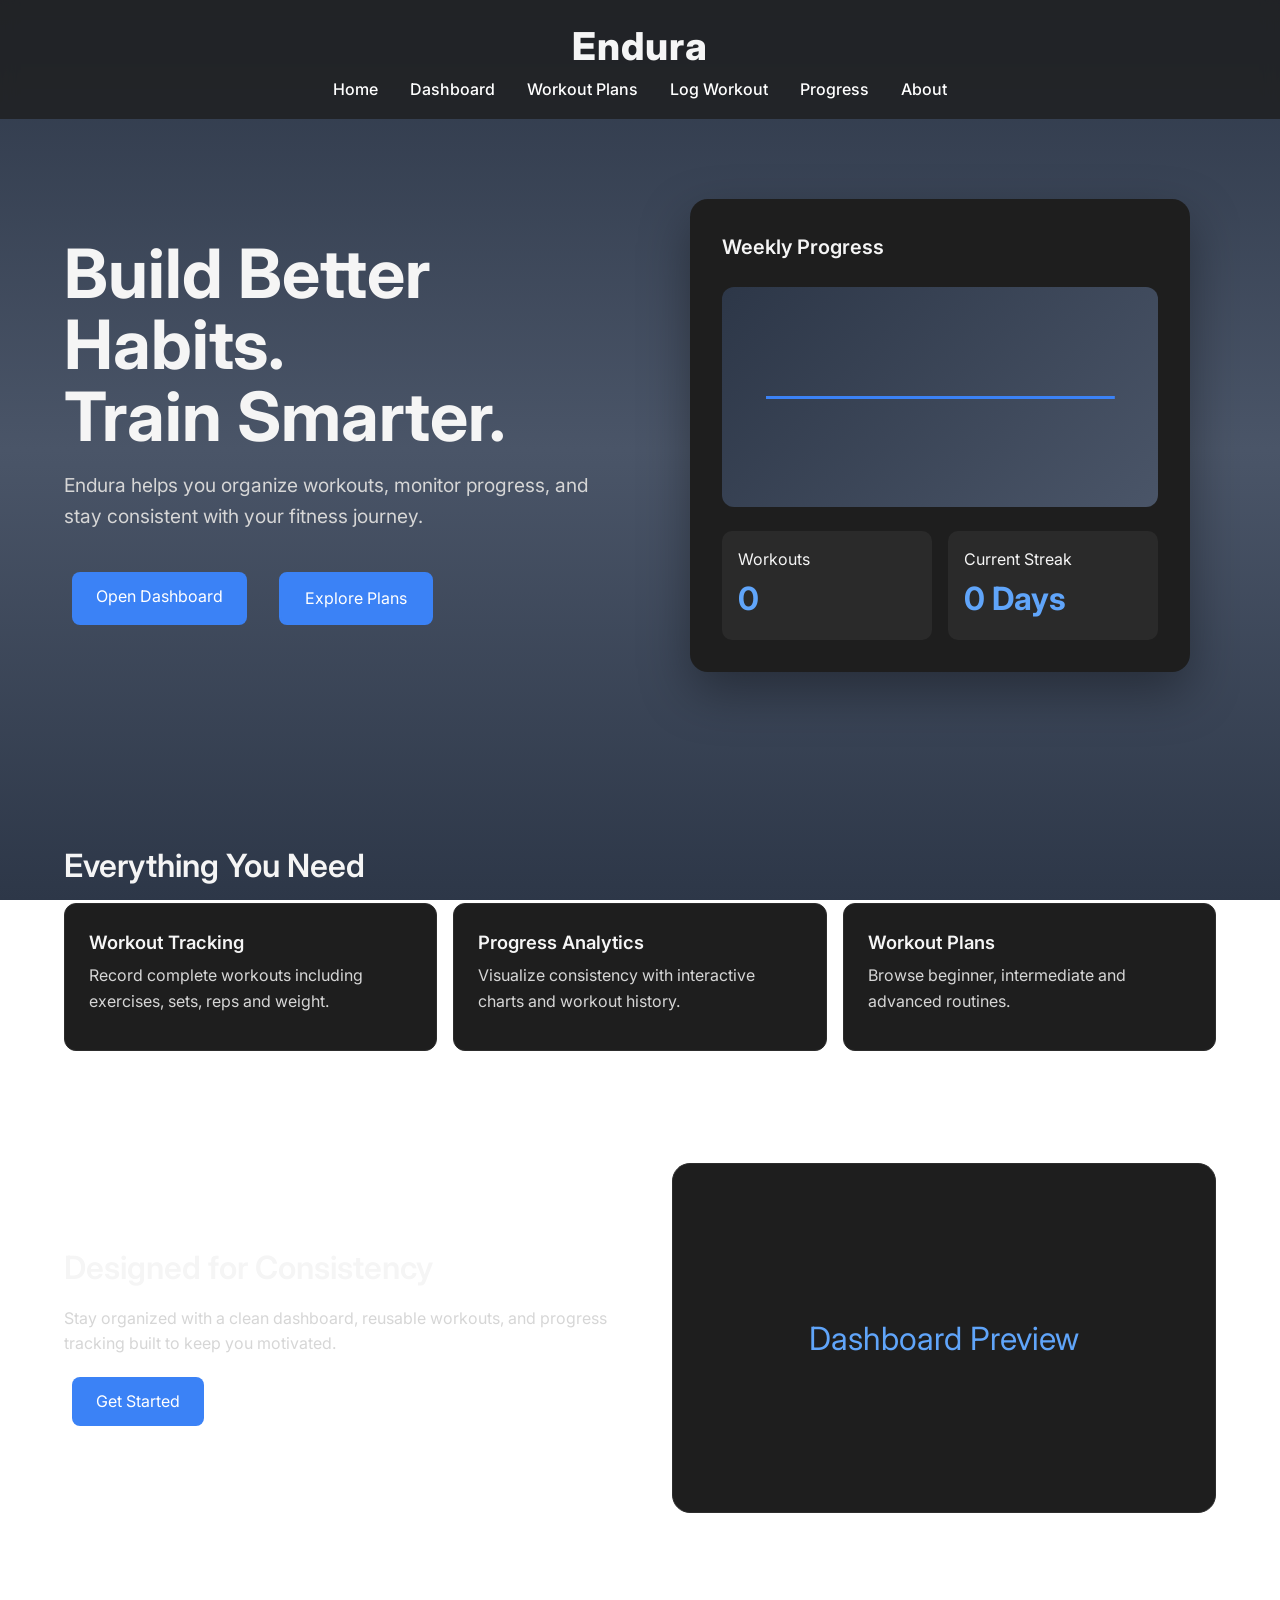
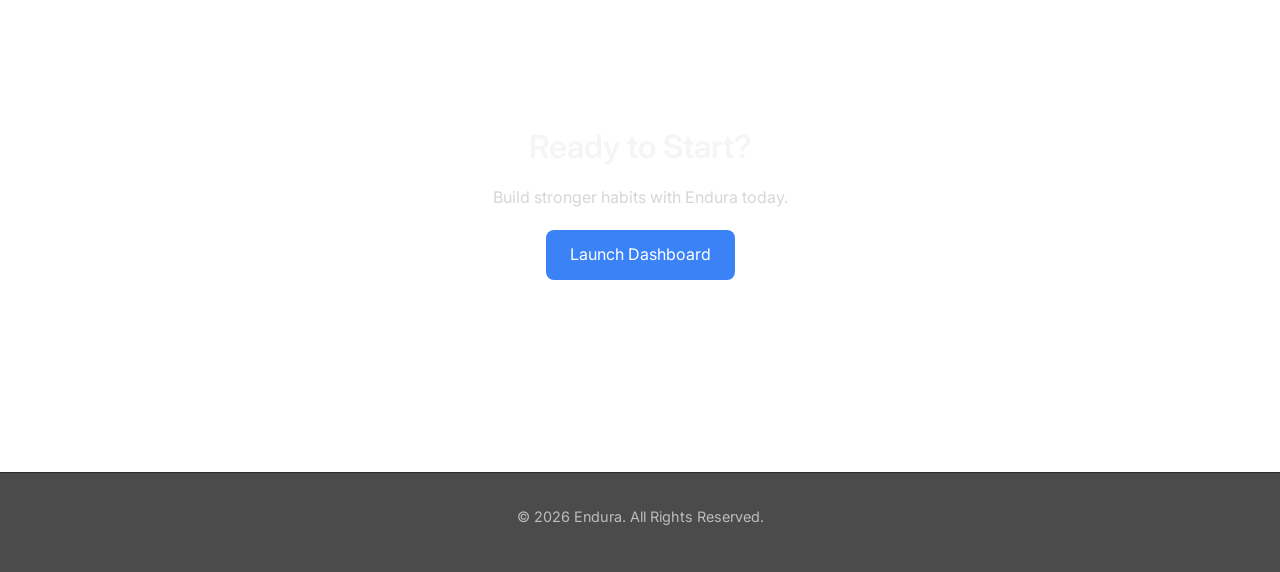
<file: index.html>
<!DOCTYPE html>
<html lang="en">
<head>
    <meta charset="UTF-8">
    <meta name="viewport" content="width=device-width, initial-scale=1.0">
    <meta name="author" content="Danny Lane">
    <title>Endura | Workout Tracking</title>

    <link rel="stylesheet" href="styles.css">
    <link rel="preconnect" href="https://fonts.googleapis.com">
    <link rel="preconnect" href="https://fonts.gstatic.com" crossorigin>
    <link href="https://fonts.googleapis.com/css2?family=Inter:wght@300;400;500;600;700;800&display=swap" rel="stylesheet">
</head>

<body>

<header>

    <nav>

        <div class="logo">Endura</div>

        <button class="menu-toggle" id="menu-toggle">
            ☰
        </button>

        <ul id="nav-links">
            <li><a href="index.html">Home</a></li>
            <li><a href="dashboard.html">Dashboard</a></li>
            <li><a href="plans.html">Workout Plans</a></li>
            <li><a href="log.html">Log Workout</a></li>
            <li><a href="progress.html">Progress</a></li>
            <li><a href="about.html">About</a></li>
        </ul>
    </nav>

</header>


<main>


    <section class="landing-hero">

        <div class="hero-content">

            <h1>
                Build Better Habits.<br>
                Train Smarter.
            </h1>

            <p>

                Endura helps you organize workouts,
                monitor progress, and stay consistent
                with your fitness journey.

            </p>

            <div class="hero-buttons">

                <a href="dashboard.html" class="btn">
                    Open Dashboard
                </a>

                <a href="plans.html" class="btn secondary-btn">
                    Explore Plans
                </a>

            </div>

        </div>

        <div class="hero-image">

            <div class="dashboard-preview">

                <h3>Weekly Progress</h3>

                <div class="fake-chart"></div>

                <div class="preview-stats">

                    <div class="mini-card">

                        <h4>Workouts</h4>
                        <span>0</span>

                    </div>

                    <div class="mini-card">

                        <h4>Current Streak</h4>
                        <span>0 Days</span>

                    </div>

                </div>

            </div>

        </div>

    </section>

    <section class="landing-features">

        <h2>Everything You Need</h2>

        <div class="card-container">

            <div class="card">

                <h3>Workout Tracking</h3>

                <p>
                    Record complete workouts including
                    exercises, sets, reps and weight.
                </p>

            </div>

            <div class="card">

                <h3>Progress Analytics</h3>

                <p>
                    Visualize consistency with interactive
                    charts and workout history.
                </p>

            </div>

            <div class="card">

                <h3>Workout Plans</h3>

                <p>
                    Browse beginner, intermediate and
                    advanced routines.
                </p>

            </div>

        </div>

    </section>


    <section class="showcase">

        <div>

            <h2>Designed for Consistency</h2>

            <p>

                Stay organized with a clean dashboard,
                reusable workouts, and progress tracking
                built to keep you motivated.

            </p>

            <a href="dashboard.html" class="btn">
                Get Started
            </a>

        </div>

        <div class="showcase-image">

            Dashboard Preview

        </div>

    </section>


    <section class="landing-cta">

        <h2>Ready to Start?</h2>

        <p>

            Build stronger habits with Endura today.

        </p>

        <a href="dashboard.html" class="btn">
            Launch Dashboard
        </a>

    </section>

</main>

<footer>

    <p>

        © 2026 Endura. All Rights Reserved.

    </p>

</footer>

<script>

const menuToggle = document.getElementById("menu-toggle");
const navLinks = document.getElementById("nav-links");

menuToggle.addEventListener("click", () => {

    navLinks.classList.toggle("active");

});

</script>

</body>
</html>
</file>
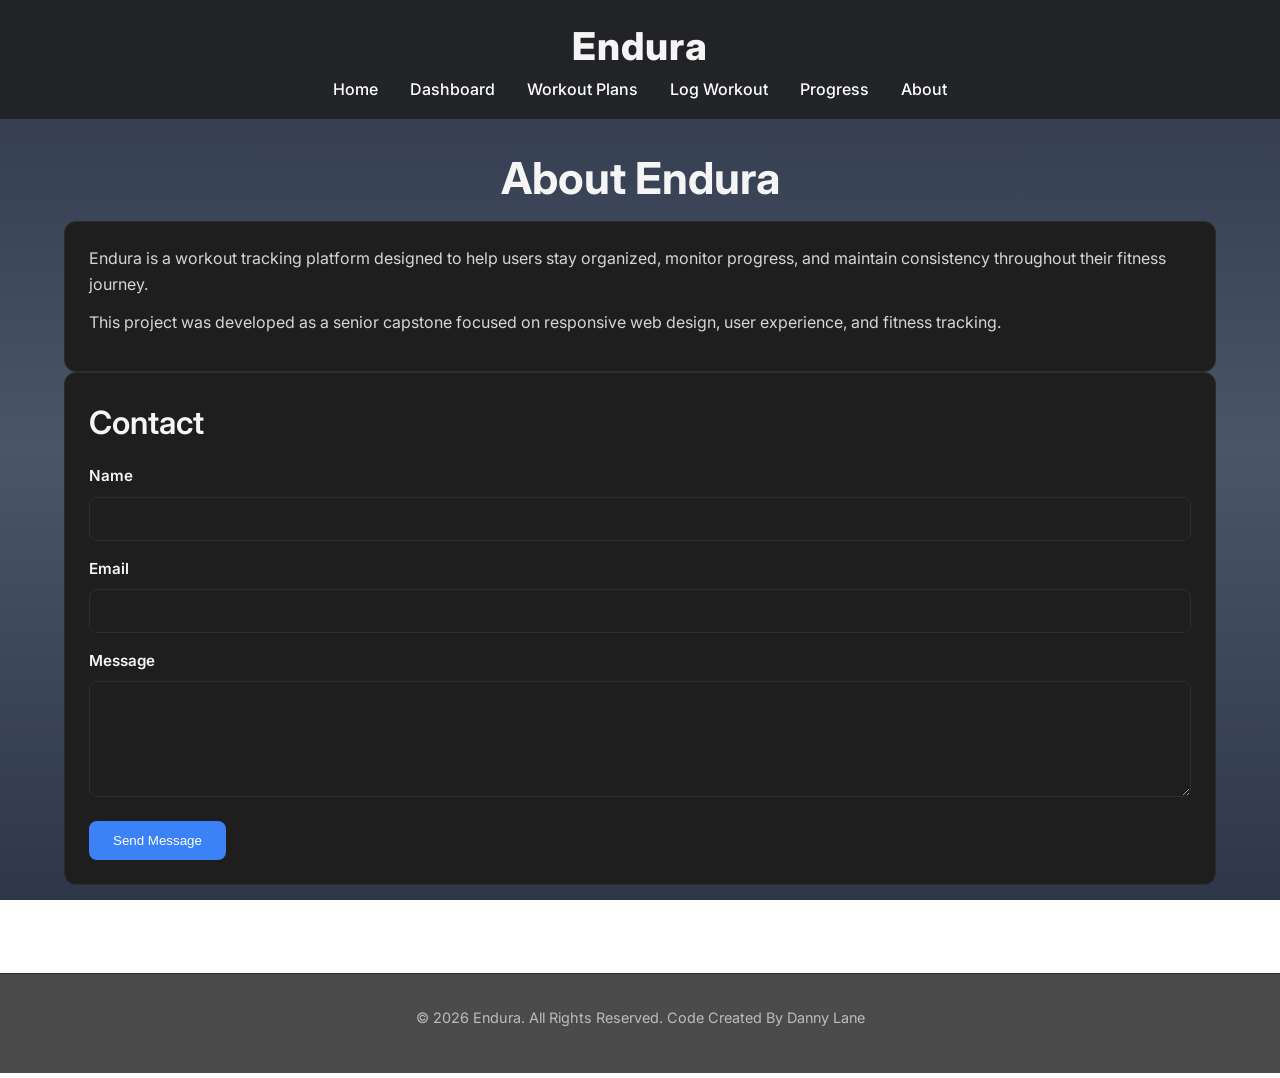
<file: about.html>
<!DOCTYPE html>
<html lang="en">
<head>
    <meta charset="UTF-8">
    <meta name="viewport" content="width=device-width, initial-scale=1.0">
     <meta name="author" content="Danny Lane">
    <title>Endura | About</title>
    <link rel="stylesheet" href="styles.css">
    <link rel="preconnect" href="https://fonts.googleapis.com">
    <link rel="preconnect" href="https://fonts.gstatic.com" crossorigin>
    <link href="https://fonts.googleapis.com/css2?family=Inter:wght@300;400;500;600;700;800&display=swap" rel="stylesheet">
</head>
<body>

<header>
    <nav>

        <div class="logo">Endura</div>

        <button class="menu-toggle" id="menu-toggle">
            ☰
        </button>

        <ul id="nav-links">
            <li><a href="index.html">Home</a></li>
            <li><a href="dashboard.html">Dashboard</a></li>
            <li><a href="plans.html">Workout Plans</a></li>
            <li><a href="log.html">Log Workout</a></li>
            <li><a href="progress.html">Progress</a></li>
            <li><a href="about.html">About</a></li>
        </ul>
    </nav>

    </nav>
</header>


<main>

    <h1>About Endura</h1>

    <div class="card">
        <p>
            Endura is a workout tracking platform designed to help users
            stay organized, monitor progress, and maintain consistency
            throughout their fitness journey.
        </p>

        <p>
            This project was developed as a senior capstone focused on
            responsive web design, user experience, and fitness tracking.
        </p>
    </div>

    <div class="card">
        <h2>Contact</h2>

        <form>

            <label for="name">Name</label>
            <input type="text" id="name">

            <label for="email">Email</label>
            <input type="email" id="email">

            <label for="message">Message</label>
            <textarea id="message" rows="5"></textarea>

            <button type="submit">Send Message</button>

        </form>
    </div>

</main>

<footer>
    <p>&copy; 2026 Endura. All Rights Reserved. Code Created By Danny Lane</p>
</footer>

<script>
const menuToggle = document.getElementById("menu-toggle");
const navLinks = document.getElementById("nav-links");

menuToggle.addEventListener("click", () => {
    navLinks.classList.toggle("active");
});
</script>

</body>
</html>
</file>
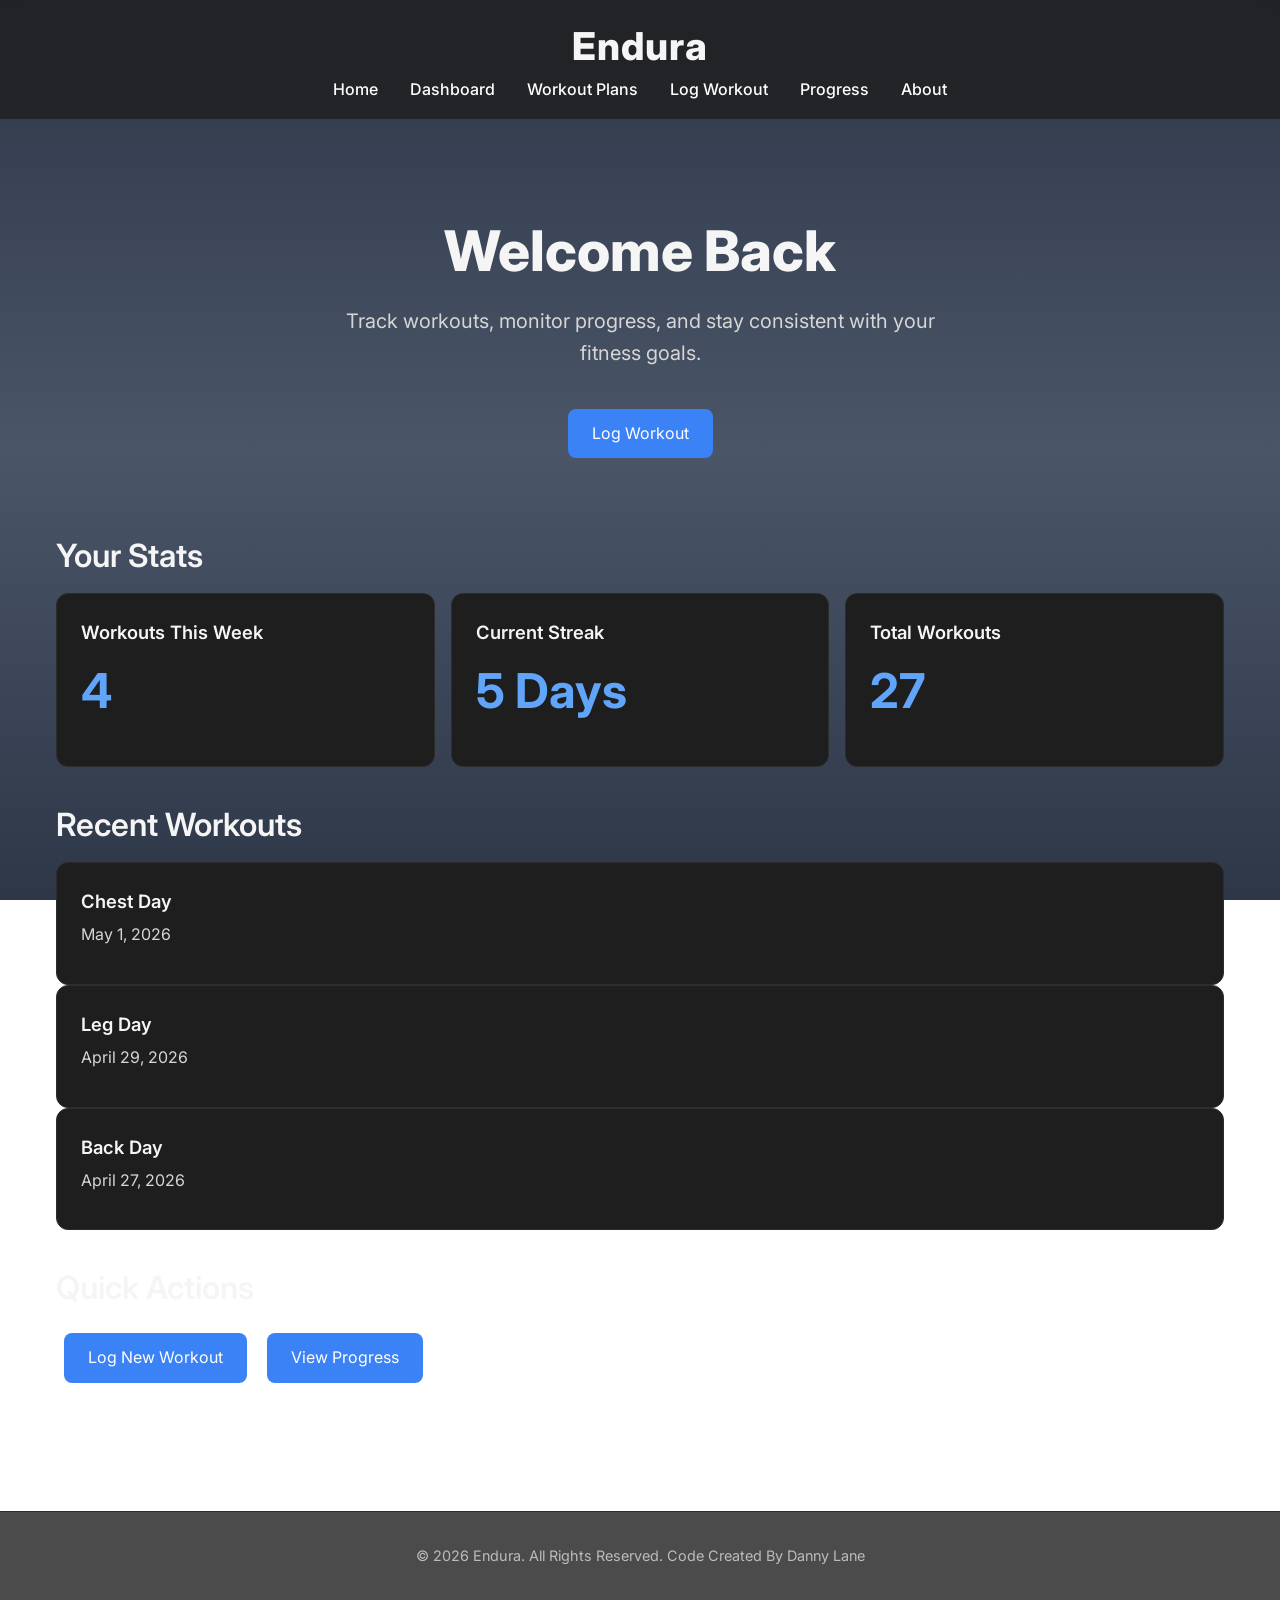
<file: dashboard.html>
<!DOCTYPE html>
<html lang="en">
<head>
    <meta charset="UTF-8">
    <meta name="viewport" content="width=device-width, initial-scale=1.0">
     <meta name="author" content="Danny Lane">
    <title>Endura | Home</title>
    <link rel="stylesheet" href="styles.css">
    <link rel="preconnect" href="https://fonts.googleapis.com">
    <link rel="preconnect" href="https://fonts.gstatic.com" crossorigin>
    <link href="https://fonts.googleapis.com/css2?family=Inter:wght@300;400;500;600;700;800&display=swap" rel="stylesheet">
</head>
<body>

<header>
    <nav>

        <div class="logo">Endura</div>

        <button class="menu-toggle" id="menu-toggle">
            ☰
        </button>

        <ul id="nav-links">
            <li><a href="index.html">Home</a></li>
            <li><a href="dashboard.html">Dashboard</a></li>
            <li><a href="plans.html">Workout Plans</a></li>
            <li><a href="log.html">Log Workout</a></li>
            <li><a href="progress.html">Progress</a></li>
            <li><a href="about.html">About</a></li>
        </ul>
    </nav>

    </nav>
</header>

<main class="home-main">

    <section class="hero">
        <h1>Welcome Back</h1>
        <p>Track workouts, monitor progress, and stay consistent with your fitness goals.</p>
        <a href="log.html" class="btn">Log Workout</a>
    </section>

    <section class="stats">
        <h2>Your Stats</h2>

        <div class="card-container">

            <div class="card">
                <h3>Workouts This Week</h3>
                <p class="stat-number">4</p>
            </div>

            <div class="card">
                <h3>Current Streak</h3>
                <p class="stat-number">5 Days</p>
            </div>

            <div class="card">
                <h3>Total Workouts</h3>
                <p class="stat-number">27</p>
            </div>

        </div>
    </section>

    <section class="recent-workouts">
        <h2>Recent Workouts</h2>

        <div class="card">
            <h3>Chest Day</h3>
            <p>May 1, 2026</p>
        </div>

        <div class="card">
            <h3>Leg Day</h3>
            <p>April 29, 2026</p>
        </div>

        <div class="card">
            <h3>Back Day</h3>
            <p>April 27, 2026</p>
        </div>

    </section>

    <section class="quick-actions">
        <h2>Quick Actions</h2>

        <a href="log.html" class="btn">Log New Workout</a>
        <a href="progress.html" class="btn">View Progress</a>
    </section>

</main>

<footer>
    <p>&copy; 2026 Endura. All Rights Reserved. Code Created By Danny Lane</p>
</footer>

<script>
const menuToggle = document.getElementById("menu-toggle");
const navLinks = document.getElementById("nav-links");

menuToggle.addEventListener("click", () => {
    navLinks.classList.toggle("active");
});
</script>

</body>
</html>
</file>
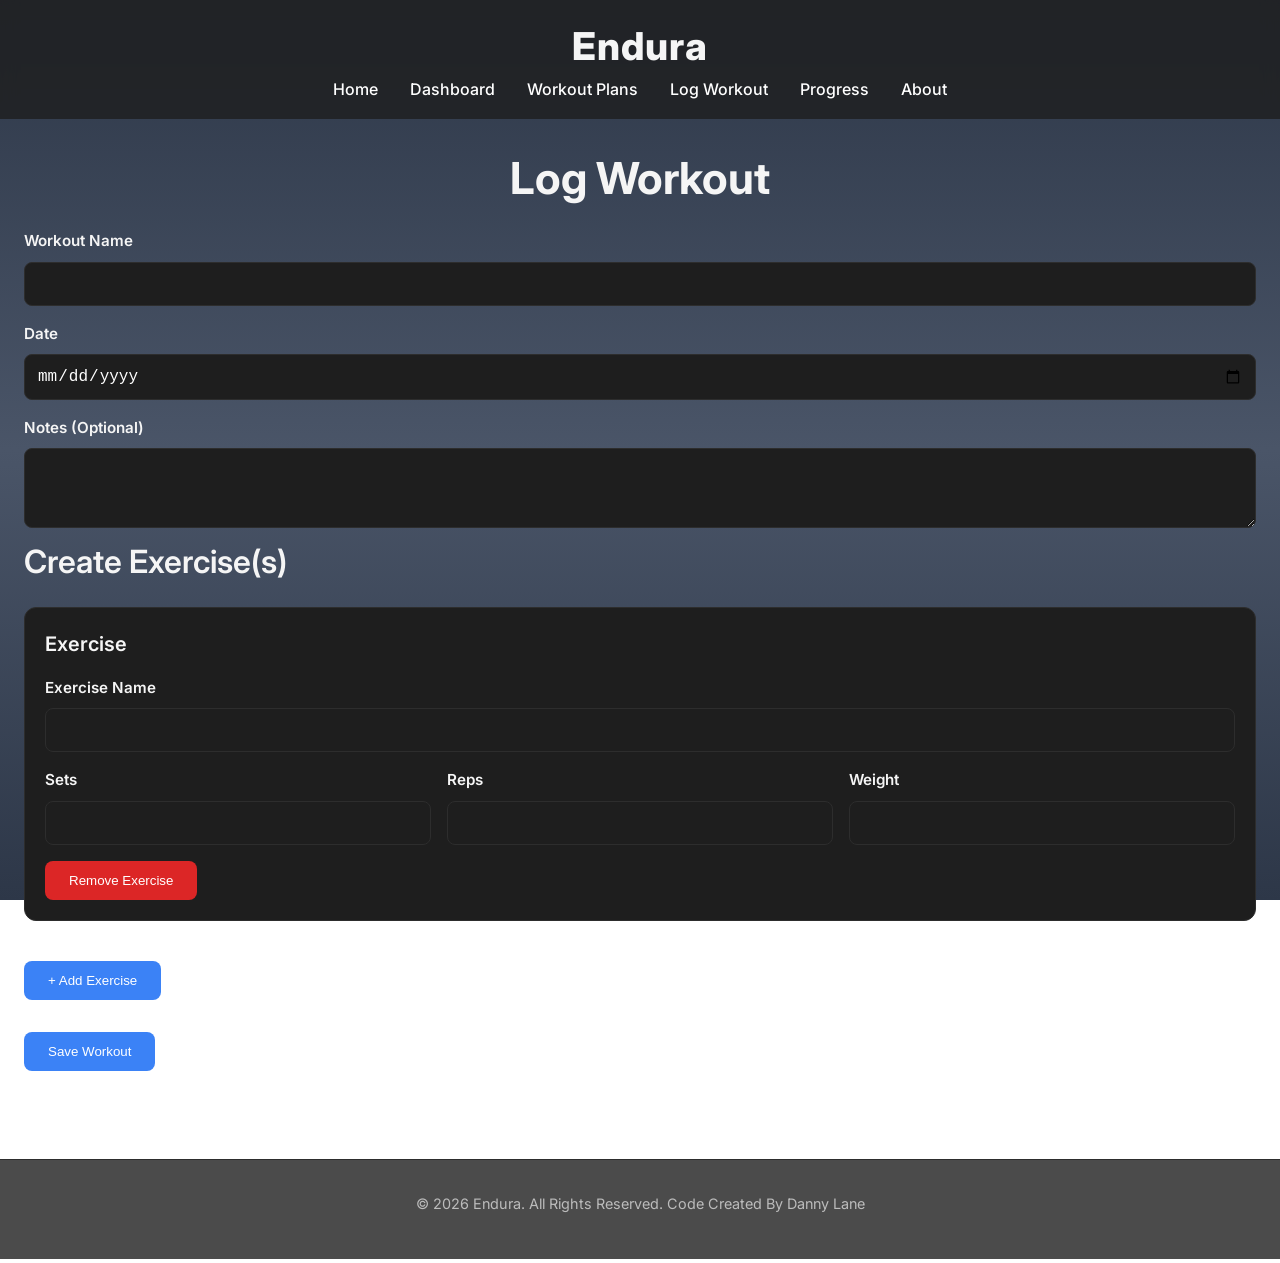
<file: log.html>
<!DOCTYPE html>
<html lang="en">
<head>
    <meta charset="UTF-8">
    <meta name="viewport" content="width=device-width, initial-scale=1.0">
     <meta name="author" content="Danny Lane">
    <title>Endura | Log Workout</title>
    <link rel="stylesheet" href="styles.css">
    <link rel="preconnect" href="https://fonts.googleapis.com">
    <link rel="preconnect" href="https://fonts.gstatic.com" crossorigin>
    <link href="https://fonts.googleapis.com/css2?family=Inter:wght@300;400;500;600;700;800&display=swap" rel="stylesheet">
</head>
<body>

<header>
    <nav>

        <div class="logo">Endura</div>

        <button class="menu-toggle" id="menu-toggle">
            ☰
        </button>

        <ul id="nav-links">
            <li><a href="index.html">Home</a></li>
            <li><a href="dashboard.html">Dashboard</a></li>
            <li><a href="plans.html">Workout Plans</a></li>
            <li><a href="log.html">Log Workout</a></li>
            <li><a href="progress.html">Progress</a></li>
            <li><a href="about.html">About</a></li>
        </ul>
    </nav>

    </nav>
</header>

<main class="wide-page">

    <section class="form-container">
        <h1>Log Workout</h1>

        <form id="workoutForm">

        <label for="workoutName">Workout Name</label>
        <input type="text" id="workoutName" required>

        <label for="workoutDate">Date</label>
        <input type="date" id="workoutDate">

        <label for="notes">Notes (Optional)</label>
        <textarea id="notes" rows="3"></textarea>

        <h2>Create Exercise(s)</h2>

        <div id="exerciseList"></div>

        <div class="form-actions">
        <button type="button" id="addExercise" class="btn">
            + Add Exercise
        </button>

        <button type="submit" class="btn">
            Save Workout
        </button>
        </div>

        </form>
    </section>
</main>


<footer>
    <p>&copy; 2026 Endura. All Rights Reserved. Code Created By Danny Lane</p>
</footer>

<script>
const menuToggle = document.getElementById("menu-toggle");
const navLinks = document.getElementById("nav-links");

menuToggle.addEventListener("click", () => {
    navLinks.classList.toggle("active");
});
</script>

<script>

const exerciseList = document.getElementById("exerciseList");
const addExerciseBtn = document.getElementById("addExercise");

function createExercise(){

    const card = document.createElement("div");
    card.className = "exercise-card";

    card.innerHTML = `

        <h3>Exercise</h3>

        <label>Exercise Name</label>
        <input type="text" class="exercise-name">

        <div class="exercise-row">

            <div>
                <label>Sets</label>
                <input type="number" class="sets">
            </div>

            <div>
                <label>Reps</label>
                <input type="number" class="reps">
            </div>

            <div>
                <label>Weight</label>
                <input type="number" class="weight">
            </div>

        </div>

        <button
            type="button"
            class="removeExercise">

            Remove Exercise

        </button>

    `;

    card.querySelector(".removeExercise")
        .addEventListener("click", () => {
            card.remove();
        });

    exerciseList.appendChild(card);

}

addExerciseBtn.addEventListener("click", createExercise);

createExercise();

</script>

</body>
</html>
</file>
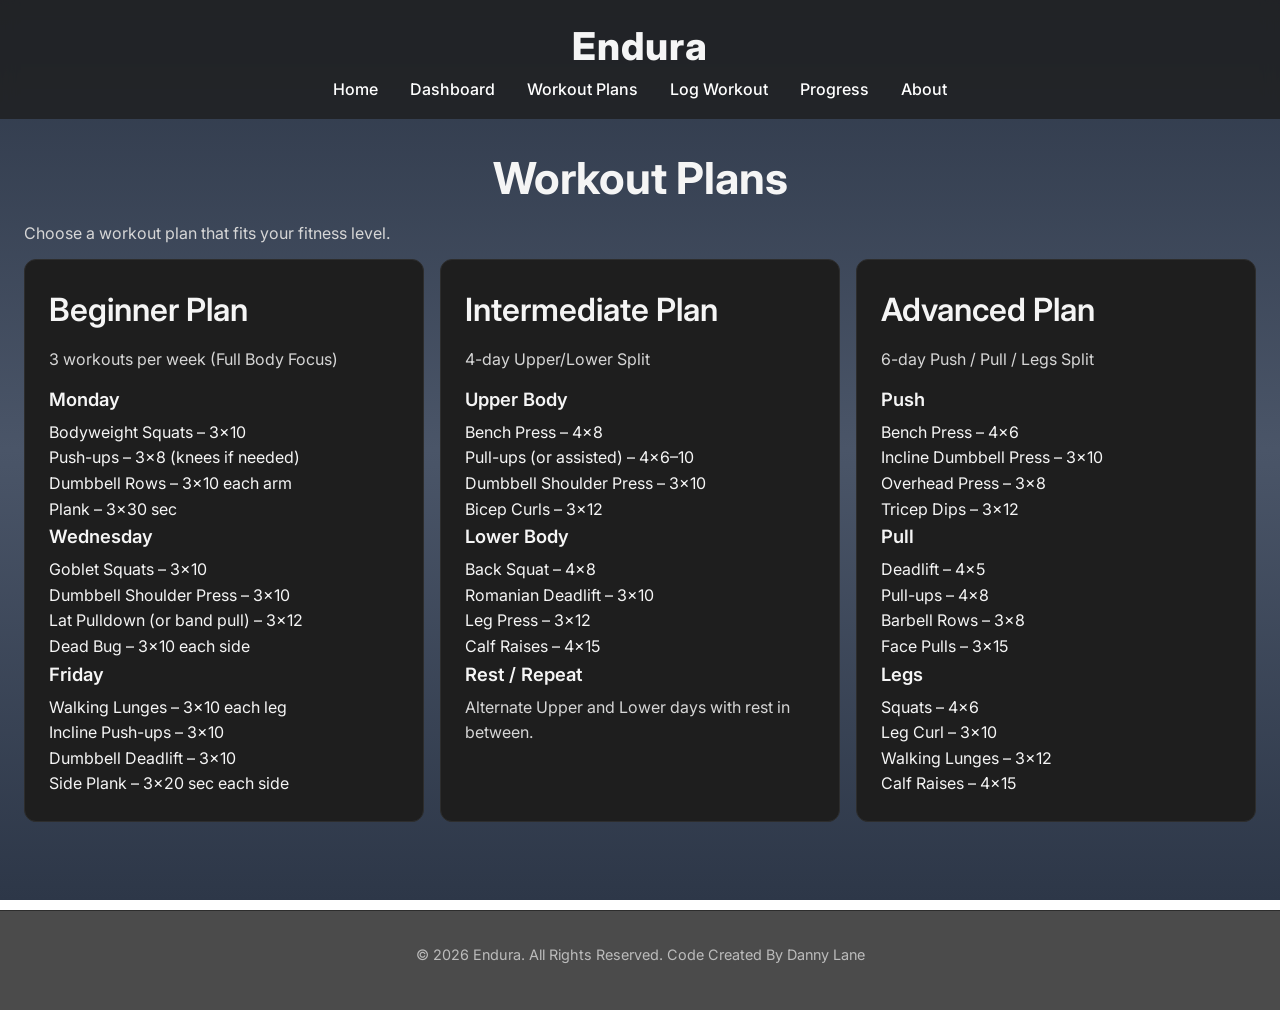
<file: plans.html>
<!DOCTYPE html>
<html lang="en">
<head>
    <meta charset="UTF-8">
    <meta name="viewport" content="width=device-width, initial-scale=1.0">
     <meta name="author" content="Danny Lane">
    <title>Endura | Plans</title>
    <link rel="stylesheet" href="styles.css">
    <link rel="preconnect" href="https://fonts.googleapis.com">
    <link rel="preconnect" href="https://fonts.gstatic.com" crossorigin>
    <link href="https://fonts.googleapis.com/css2?family=Inter:wght@300;400;500;600;700;800&display=swap" rel="stylesheet">
</head>
<body>

<header>
    <nav>

        <div class="logo">Endura</div>

        <button class="menu-toggle" id="menu-toggle">
            ☰
        </button>

        <ul id="nav-links">
            <li><a href="index.html">Home</a></li>
            <li><a href="dashboard.html">Dashboard</a></li>
            <li><a href="plans.html">Workout Plans</a></li>
            <li><a href="log.html">Log Workout</a></li>
            <li><a href="progress.html">Progress</a></li>
            <li><a href="about.html">About</a></li>
        </ul>
    </nav>

    </nav>
</header>

<main class="wide-page" class="plans-page">

    <h1>Workout Plans</h1>
    <p>Choose a workout plan that fits your fitness level.</p>

    <div class="card-container">

    <div class="card">
        <h2>Beginner Plan</h2>
        <p>3 workouts per week (Full Body Focus)</p>

        <h3>Monday</h3>
        <ul>
            <li>Bodyweight Squats – 3x10</li>
            <li>Push-ups – 3x8 (knees if needed)</li>
            <li>Dumbbell Rows – 3x10 each arm</li>
            <li>Plank – 3x30 sec</li>
        </ul>

        <h3>Wednesday</h3>
        <ul>
            <li>Goblet Squats – 3x10</li>
            <li>Dumbbell Shoulder Press – 3x10</li>
            <li>Lat Pulldown (or band pull) – 3x12</li>
            <li>Dead Bug – 3x10 each side</li>
        </ul>

        <h3>Friday</h3>
        <ul>
            <li>Walking Lunges – 3x10 each leg</li>
            <li>Incline Push-ups – 3x10</li>
            <li>Dumbbell Deadlift – 3x10</li>
            <li>Side Plank – 3x20 sec each side</li>
        </ul>
    </div>

    <div class="card">
        <h2>Intermediate Plan</h2>
        <p>4-day Upper/Lower Split</p>

        <h3>Upper Body</h3>
        <ul>
            <li>Bench Press – 4x8</li>
            <li>Pull-ups (or assisted) – 4x6–10</li>
            <li>Dumbbell Shoulder Press – 3x10</li>
            <li>Bicep Curls – 3x12</li>
        </ul>

        <h3>Lower Body</h3>
        <ul>
            <li>Back Squat – 4x8</li>
            <li>Romanian Deadlift – 3x10</li>
            <li>Leg Press – 3x12</li>
            <li>Calf Raises – 4x15</li>
        </ul>

        <h3>Rest / Repeat</h3>
        <p>Alternate Upper and Lower days with rest in between.</p>
    </div>

    <div class="card">
        <h2>Advanced Plan</h2>
        <p>6-day Push / Pull / Legs Split</p>

        <h3>Push</h3>
        <ul>
            <li>Bench Press – 4x6</li>
            <li>Incline Dumbbell Press – 3x10</li>
            <li>Overhead Press – 3x8</li>
            <li>Tricep Dips – 3x12</li>
        </ul>

        <h3>Pull</h3>
        <ul>
            <li>Deadlift – 4x5</li>
            <li>Pull-ups – 4x8</li>
            <li>Barbell Rows – 3x8</li>
            <li>Face Pulls – 3x15</li>
        </ul>

        <h3>Legs</h3>
        <ul>
            <li>Squats – 4x6</li>
            <li>Leg Curl – 3x10</li>
            <li>Walking Lunges – 3x12</li>
            <li>Calf Raises – 4x15</li>
        </ul>
    </div>

    </div>

</main>

<footer>
    <p>&copy; 2026 Endura. All Rights Reserved. Code Created By Danny Lane</p>
</footer>

<script>
const menuToggle = document.getElementById("menu-toggle");
const navLinks = document.getElementById("nav-links");

menuToggle.addEventListener("click", () => {
    navLinks.classList.toggle("active");
});
</script>

</body>
</html>
</file>
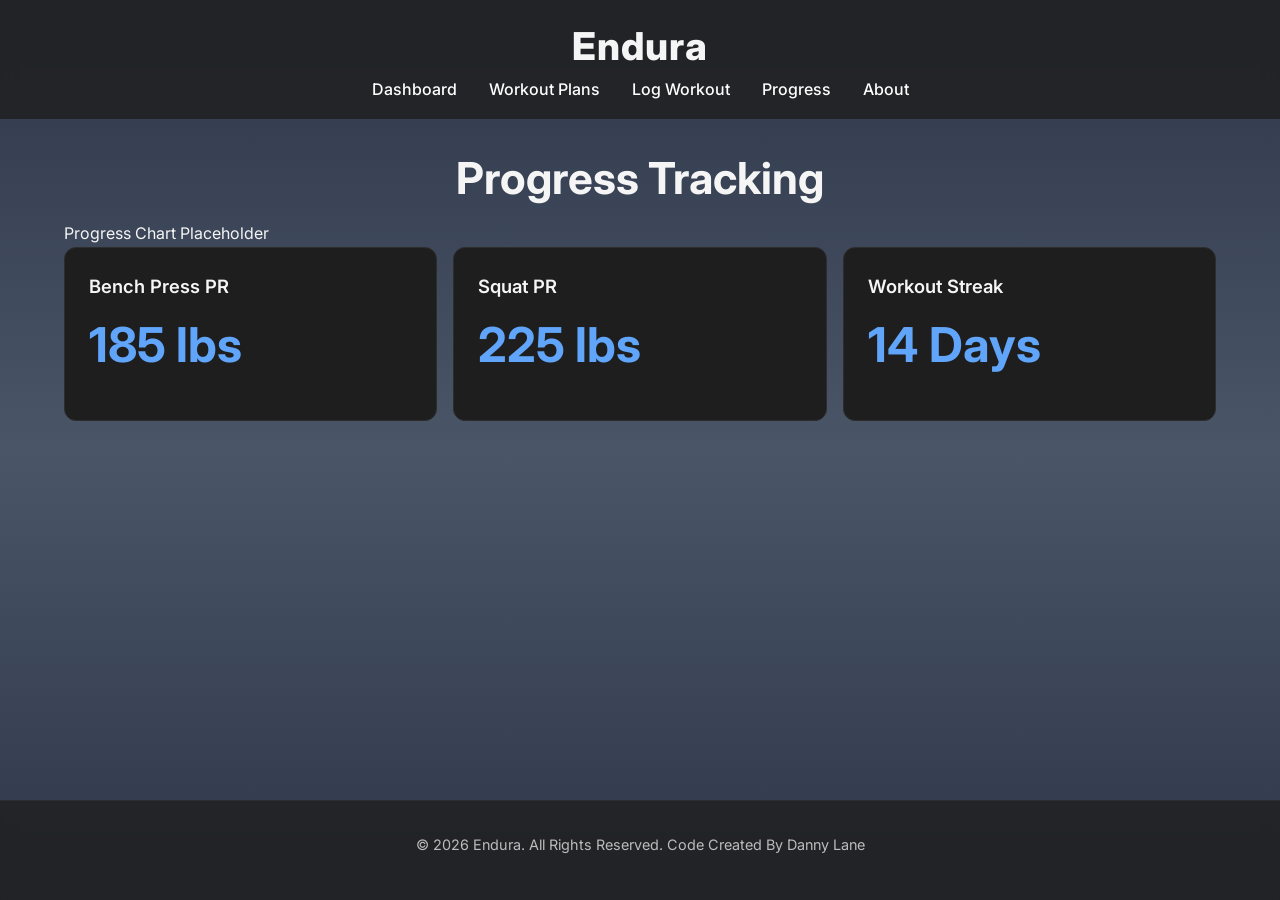
<file: progress.html>
<!DOCTYPE html>
<html lang="en">
<head>
    <meta charset="UTF-8">
    <meta name="viewport" content="width=device-width, initial-scale=1.0">
     <meta name="author" content="Danny Lane">
    <title>Endura | Progress</title>
    <link rel="stylesheet" href="styles.css">
    <link rel="preconnect" href="https://fonts.googleapis.com">
    <link rel="preconnect" href="https://fonts.gstatic.com" crossorigin>
    <link href="https://fonts.googleapis.com/css2?family=Inter:wght@300;400;500;600;700;800&display=swap" rel="stylesheet">
</head>
<body>

<header>
    <nav>

        <div class="logo">Endura</div>

        <button class="menu-toggle" id="menu-toggle">
            ☰
        </button>

        <ul id="nav-links">
            <li><a href="index.html">Dashboard</a></li>
            <li><a href="plans.html">Workout Plans</a></li>
            <li><a href="log.html">Log Workout</a></li>
            <li><a href="progress.html">Progress</a></li>
            <li><a href="about.html">About</a></li>
        </ul>

    </nav>
</header>


<main>

    <h1>Progress Tracking</h1>

    <div class="chart-placeholder">
        Progress Chart Placeholder
    </div>

    <div class="card-container">

        <div class="card">
            <h3>Bench Press PR</h3>
            <p class="stat-number">185 lbs</p>
        </div>

        <div class="card">
            <h3>Squat PR</h3>
            <p class="stat-number">225 lbs</p>
        </div>

        <div class="card">
            <h3>Workout Streak</h3>
            <p class="stat-number">14 Days</p>
        </div>

    </div>

</main>

<footer>
    <p>&copy; 2026 Endura. All Rights Reserved. Code Created By Danny Lane</p>
</footer>

<script>
const menuToggle = document.getElementById("menu-toggle");
const navLinks = document.getElementById("nav-links");

menuToggle.addEventListener("click", () => {
    navLinks.classList.toggle("active");
});
</script>

</body>
</html>
</file>
<file: styles.css>
/* http://meyerweb.com/eric/tools/css/reset/ 
   v2.0 | 20110126
   License: none (public domain)
*/

html, body, div, span, applet, object, iframe,
h1, h2, h3, h4, h5, h6, p, blockquote, pre,
a, abbr, acronym, address, big, cite, code,
del, dfn, em, img, ins, kbd, q, s, samp,
small, strike, strong, sub, sup, tt, var,
b, u, i, center,
dl, dt, dd, ol, ul, li,
fieldset, form, label, legend,
table, caption, tbody, tfoot, thead, tr, th, td,
article, aside, canvas, details, embed, 
figure, figcaption, footer, header, hgroup, 
menu, nav, output, ruby, section, summary,
time, mark, audio, video {
	margin: 0;
	padding: 0;
	border: 0;
	font-size: 100%;
	font: inherit;
	vertical-align: baseline;
}
/* HTML5 display-role reset for older browsers */
article, aside, details, figcaption, figure, 
footer, header, hgroup, menu, nav, section {
	display: block;
}
body {
	line-height: 1;
}
ol, ul {
	list-style: none;
}
blockquote, q {
	quotes: none;
}
blockquote:before, blockquote:after,
q:before, q:after {
	content: '';
	content: none;
}
table {
	border-collapse: collapse;
	border-spacing: 0;
}

*,
*::before,
*::after {
    box-sizing: border-box;
}

body {
    font-family: "Inter", sans-serif;
    font-size: 16px;
    line-height: 1.6;
    color: #f5f5f5;

    min-height: 100vh;
    display: flex;
    flex-direction: column;

    background: linear-gradient(
    to bottom,
    #2d3748,
    #4a5568,
    #2d3748
);

    background-attachment: fixed;
}

main {
    flex: 1;
    width: min(95%, 1600px);
    max-width: 1200px;
    margin: 0 auto;
    padding: 1.5rem;
    overflow-x: hidden;
}

.wide-page {
    max-width: 1400px;
    width: 100%;
}

.home-main {
    max-width: 1500px;
}


h1 {
    font-size: 2.75rem;
    font-weight: 700;
    text-align: center;
    margin-bottom: 0.5rem;
}

h2 {
    font-size: 2rem;
    font-weight: 600;
    margin-bottom: .75rem;
}

h3 {
    font-size: 1.25rem;
    font-weight: 600;
    margin-bottom: .35rem;
}

p {
    font-size: 1rem;
    font-weight: 400;
    color: #d6d6d6;
    margin-bottom: .75rem;
}

/* HEADER & NAVIGATION */

header {
    background: rgba(30, 30, 30, 0.8);
    backdrop-filter: blur(8px);
    -webkit-backdrop-filter: blur(8px); 
    padding: 1rem 0;

}

nav {
    display: flex;
    flex-direction: column;
    align-items: center;
}

.logo {
    font-size: 2.4rem;
    font-weight: 800;
    letter-spacing: 1px;
}

#nav-links {
    display: flex;
    list-style: none;
    justify-content: center;
    gap: 2rem;
    padding: 0;
    margin: 0;
}

#nav-links a {
    color: #ffffff;
    text-decoration: none;
    font-weight: 500;
    transition: color 0.3s ease;
}

#nav-links a:hover {
    color: #60a5fa;
}

.menu-toggle {
    display: none;
    background: none;
    border: none;
    color: white;
    font-size: 2rem;
    cursor: pointer;
}

/* Landing Page */
.landing-hero{
    display:flex;
    justify-content:space-between;
    align-items:center;
    gap:3rem;
    min-height:65vh;
}

.hero-content{
    flex:1;
}

.hero-content h1{
    text-align:left;
    font-size:4.25rem;
    line-height:1.05;
    margin-bottom:1.15rem;
}

.hero-content p{
    font-size:1.2rem;
    max-width:550px;
    margin-bottom:2rem;
}

.hero-buttons{
    display:flex;
    gap:1rem;
    flex-wrap:wrap;
}

.secondary-btn{
    background:transparent;
    border:2px solid #3b82f6;
}

.secondary-btn:hover{
    background:#3b82f6;
}

.hero-image{
    flex:1;
    display:flex;
    justify-content:center;
}

.dashboard-preview{
    width:100%;
    max-width:500px;
    background:#1e1e1e;
    border-radius:18px;
    padding:2rem;
    box-shadow:0 20px 50px rgba(0,0,0,.35);
}

.fake-chart{
    height:220px;
    border-radius:12px;
    margin:1.5rem 0;
    background:
    linear-gradient(#3b82f6,#3b82f6) center/80% 3px no-repeat,
    linear-gradient(135deg,#2d3748,#4a5568);
}

.preview-stats{
    display:flex;
    gap:1rem;
}

.mini-card{
    flex:1;
    background:#2a2a2a;
    padding:1rem;
    border-radius:10px;
}

.mini-card span{
    font-size:2rem;
    color:#60a5fa;
    font-weight:700;
}

.landing-features{
    margin:7rem 0;
}

.showcase{
    display:grid;
    grid-template-columns:1fr 1fr;
    gap:4rem;
    align-items:center;
    margin:7rem 0;
}

.showcase-image{
    height:350px;
    border-radius:18px;
    background:#1e1e1e;
    display:flex;
    justify-content:center;
    align-items:center;
    color:#60a5fa;
    font-size:2rem;
    border:1px solid #2d2d2d;
}

.landing-cta{
    text-align:center;
    padding:6rem 2rem;
}

/* HERO SECTION */

.hero {
    text-align: center;
    padding: 4rem 2rem;
}

.hero h1 {
    font-size: 3.5rem;
    font-weight: 800;
}

.hero p {
    font-size: 1.25rem;
    max-width: 650px;
    margin: 0 auto 2rem;
}

/* BUTTONS */

.btn {
    display: inline-block;
    background-color: #3b82f6;
    color: #ffffff;
    text-decoration: none;
    padding: 12px 24px;
    border-radius: 8px;
    transition: 0.3s;
    margin: 0.5rem;
}

.btn:hover {
    background-color: #2563eb;
}

/* DASHBOARD SECTIONS */

.stats,
.recent-workouts,
.quick-actions {
    margin-bottom: 2rem;
}

/* CARD LAYOUT */

.card-container {
    display: flex;
    flex-wrap: wrap;
    gap: 1rem;
}

.card {
    background-color: #1e1e1e;
    padding: 1.5rem;
    border-radius: 12px;
    border: 1px solid #2d2d2d;
    flex: 1 1 320px;
    min-width: 320px;
}



.stat-number {
    font-size: 3rem;
    font-weight: 700;
    color: #60a5fa;
}

.card h3 {
    font-size: 1.15rem;
}

.exercise-card{
    background:#1e1e1e;
    border-radius:12px;
    padding:1.25rem;
    margin:1.25rem 0;
    border:1px solid #2d2d2d;
    width:100%;
    overflow: hidden;
    
}

.exercise-card h3 {
    margin-bottom: 1rem;
}

.exercise-row {
    display: flex;
    gap: 1rem;
    width: 100%;
    flex-wrap: wrap;
}

.exercise-row input {
    max-width: 100%;
}

.exercise-row > div {
    flex: 1;
    min-width: 0;
}

.removeExercise{

    margin-top:1rem;
    background:#dc2626;

}

.removeExercise:hover{

    background:#b91c1c;

}

#addExercise{

    margin:1rem 0;
}

.workout-info {
    display: grid;
    grid-template-columns: 2fr 1fr;
    gap: 1.5rem;
    margin-bottom: 2rem;
}

.notes-group {
    grid-column: 1 / -1;
}

/* FORMS */

.form-container {
    width: 100%;
    margin: 0 auto;
}

form {
    width: 100%;
}

.form-container form {
    width: 100%;
}


.form-actions {
    display: flex;
    flex-direction: column;
    align-items: flex-start;
    gap: 1rem;
    margin-top: 1.5rem;
}

.form-actions .btn {
    margin: 0;
}

label {
    display: block;
    margin-top: 1rem;
    margin-bottom: 0.5rem;
    font-size: .95rem;
    font-weight: 600;
}


input,
textarea,
select {
    width: 100%;
    padding: 0.75rem;
    border: none;
    border-radius: 8px;
    background-color: #1e1e1e;
    color: white;
    border: 1px solid #2d2d2d;
    font-size: 1rem;
}

textarea {
    resize: vertical;
}

button {
    margin-top: 1rem;
    padding: 12px 24px;
    border: none;
    border-radius: 8px;
    background-color: #3b82f6;
    color: white;
    cursor: pointer;
    transition: 0.3s;
}

button:hover {
    background-color: #2563eb;
}

/* WORKOUT HISTORY */

.history-item {
    background-color: #1e1e1e;
    padding: 1rem;
    margin-bottom: 1rem;
    border-radius: 8px;
    border: 1px solid #2d2d2d;
}

/*PROGRESS CHART*/

#progressChart {
    width: 100%;
    max-width: 700px;
    height: 350px;
    display: block;
    margin: 20px auto;
}

/* FOOTER*/

footer {
    text-align: center;
    padding: 2rem;
    background-color: #1e1e1e;
    border-top: 1px solid #2d2d2d;
    margin-top: 4rem;
    background: rgba(30, 30, 30, 0.8);
    backdrop-filter: blur(8px);
    -webkit-backdrop-filter: blur(8px);
}

    footer p {
    font-size: .9rem;
    color: #bcbcbc;
}


/*MOBILE RESPONSIVE*/

@media (max-width: 768px) {

    .menu-toggle {
        display: block;
        margin-bottom: 1rem;
    }

    nav {
        flex-direction: column;
        align-items: center;
        gap: 1rem;
    }

    .logo {
        margin-bottom: .5rem;
    }

    #nav-links {
        display: none;
        flex-direction: column;
        width: 100%;
        gap: 0;
        text-align: center;
        background-color: #1e1e1e;
    }

    #nav-links.active {
        display: flex;
    }

    #nav-links li {
        width: 100%;
    }

    #nav-links a {
        display: block;
        padding: 1rem;
        border-bottom: 1px solid #333;
    }

    .hero h1 {
        font-size: 2.25rem;
    }

    .card-container {
        flex-direction: column;
    }

    main {
        padding: 1rem;
    }

    .exercise-row{

    flex-direction:column;

}

@media(max-width:900px){

    .landing-hero{
        flex-direction:column;
        text-align:center;
    }

    .hero-content h1{
        text-align:center;
        font-size:3rem;
    }

    .hero-buttons{
        justify-content:center;
    }

    .showcase{
        grid-template-columns:1fr;
    }

}

}
</file>
